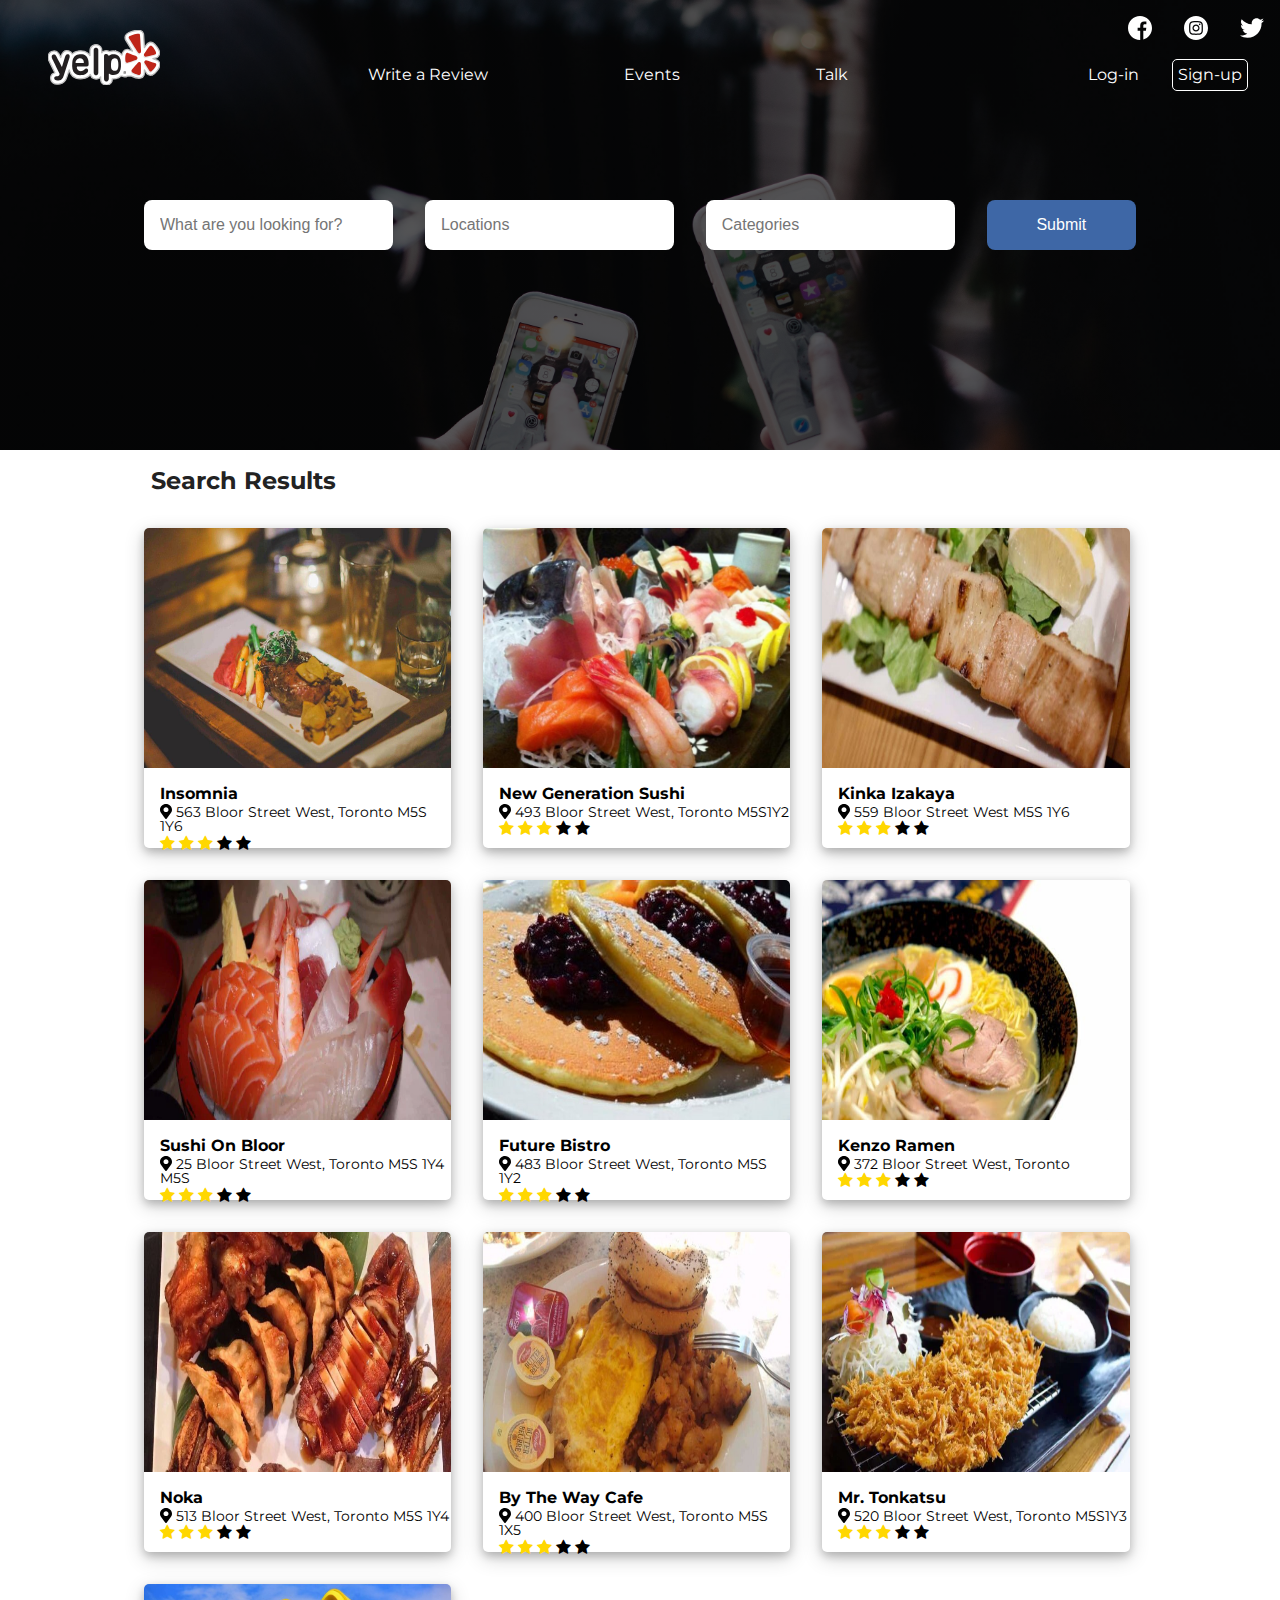
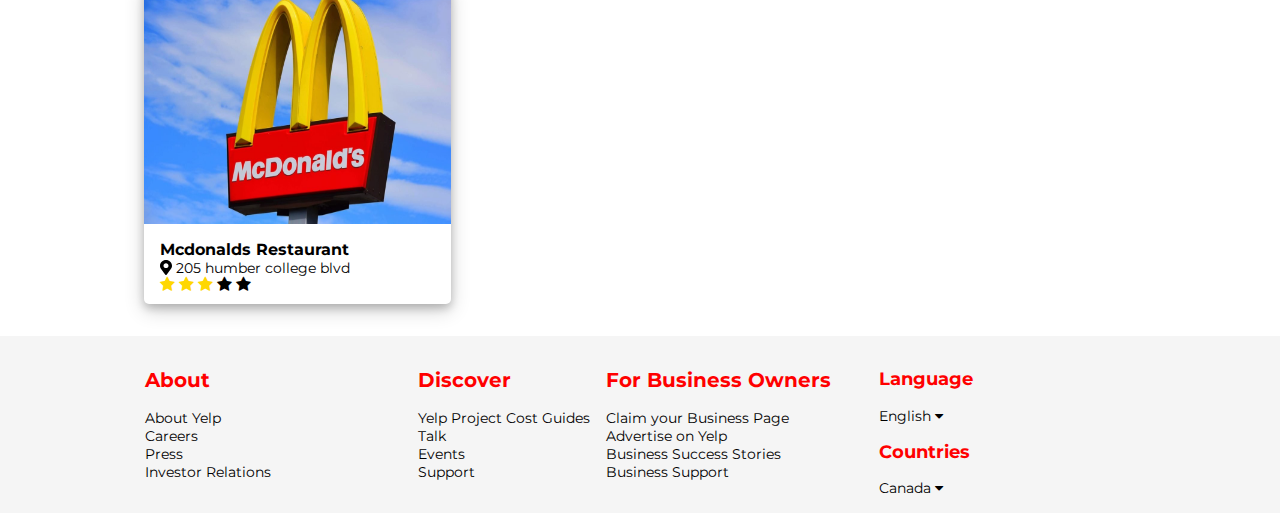
<file: searchresults.html>
<!doctype html>
<html lang="en">
	<head>
		<meta charset="utf-8">
		<meta name="viewport" content="width=device-width, initial-scale=1.0">
		<title>Yelp - connect local businesses</title>
		<meta name="author" content="Amandeep Singh">
		<meta name="description" content="This is a composite project website. The topic for the website is redesigning of Yelp website">
		<link rel="icon" href="img/favicon.ico" type="image/x-icon">
		<link rel="stylesheet" href="css/reset.css">
		<link rel="stylesheet" href="css/default.css">
		<link rel="stylesheet" href="css/search.css">
		<link rel="stylesheet" href="css/footer.css">
		
		<!-- Reffered star ratings using css here https://www.w3schools.com/howto/tryit.asp?filename=tryhow_css_star_rating -->
		<!-- Font Awesome Icon Library -->
		<link rel="stylesheet" href="https://cdnjs.cloudflare.com/ajax/libs/font-awesome/4.7.0/css/font-awesome.min.css">
	</head>
	<body>
        <header class="header-area">
			<h1 class="hidden">Main Heading</h1>
			<section class="social-area">
				<h2 class="hidden">Section heading</h2>
				<ul class="social-list">
					<li><img class="social-icons" src="img/facebook.svg" alt="Facebook icon"></li>
					<li><img class="social-icons" src="img/instagram.svg" alt="Instagram icon"></li>
					<li><img class="social-icons" src="img/twitter.svg" alt="Twitter icon"></li>
				</ul>
			</section>
			<nav class="header-rows">
				<h2 class="hidden">Section heading</h2>
				<section class="logo-area">
					<h2 class="hidden">Section heading</h2>
					<a href="index.html"><img src="img/Yelp_Logo.svg" alt="Yelp Logo"></a>	
				</section>

				<section class="primary-navigation">
					<h2 class="hidden">Section heading</h2>
					<ul class="navigation-list">
						<li><a href="#">Write a Review</a></li>
						<li><a href="#">Events</a></li>
						<li><a href="#">Talk</a></li>
					</ul>
				</section>
				<section class="login-buttons"> 
					<h2 class="hidden">Section heading</h2>
					<ul class="login-list">
						<li><a href="#">Log-in</a> </li>
						<li class="signup-button"><a href="#">Sign-up</a></li>
					</ul>
				</section>
			</nav>
			<section class="search-area">
				<h2 class="hidden">Section heading</h2>
				<!-- <h2 class="first-tag-line">Discover the Best Places</h2>
				<h3 class="second-tag-line">Yelp connect people with businesses</h3> -->
				<form>
					<section class="search-boxes">
						<h2 class="hidden">Section heading</h2>
						<div class="form-content">
							<input type="text" placeholder="What are you looking for?">
						</div>
						<div class="form-content">
							<input type="text" placeholder="Locations">
						</div>
						<div class="form-content">
							<input type="text" placeholder="Categories">
                        </div>
                        <div class="btn-search">
							<input type="submit" value="Submit" formaction="searchresults.html">
						</div>
                    </section>
                    				
				</form>
			</section>
		</header>
		<main class="main-area">
			<h2 class="search-result-text">Search Results</h2>
			<!-- Search result boxes -->
			<div class="search-results">				
				<section class="search-result-box">
					<h2 class="hidden">Section heading</h2>
					<a href="getdetailsofitem.html">
						<div class="search-result-img">
							<img src="img/img1.jpg" alt="Insomnia">
						</div>
						<div class="search-result-ratings">
							<div class="bottom-left">Insomnia</div>
							<div class="search-results-address">
								<img class="location-marker" src="img/location-marker.svg" alt="Location Marker"> <span class="addrs">563 Bloor Street West, Toronto M5S 1Y6</span></div>
							<div class="star-ratings">
								<span class="fa fa-star star-checked"></span>
								<span class="fa fa-star star-checked"></span>
								<span class="fa fa-star star-checked"></span>
								<span class="fa fa-star"></span>
								<span class="fa fa-star"></span>
							</div>
						</div>
					</a>
				</section>
				<section class="search-result-box">
					<h2 class="hidden">Section heading</h2>
					<a href="getdetailsofitem.html">
						<div class="search-result-img">
							<img src="img/newsushi.jpg" alt="New Generation Sushi">
						</div>
						<div class="search-result-ratings">
							<div class="bottom-left">New Generation Sushi</div>
							<div class="search-results-address">
								<img class="location-marker" src="img/location-marker.svg" alt="Location Marker"> <span class="addrs">493 Bloor Street West, Toronto M5S1Y2</span></div>
							<div class="star-ratings">
								<span class="fa fa-star star-checked"></span>
								<span class="fa fa-star star-checked"></span>
								<span class="fa fa-star star-checked"></span>
								<span class="fa fa-star"></span>
								<span class="fa fa-star"></span>
							</div>
						</div>
					</a>
				</section>
				<section class="search-result-box">
					<h2 class="hidden">Section heading</h2>
					<a href="getdetailsofitem.html">
						<div class="search-result-img">
							<img src="img/kinka.jpg" alt="Kinka IZAKAYA">
						</div>
						<div class="search-result-ratings">
							<div class="bottom-left">Kinka Izakaya</div>
							<div class="search-results-address">
								<img class="location-marker" src="img/location-marker.svg" alt="Location Marker"> <span class="addrs">559 Bloor Street West M5S 1Y6</span></div>
							<div class="star-ratings">
								<span class="fa fa-star star-checked"></span>
								<span class="fa fa-star star-checked"></span>
								<span class="fa fa-star star-checked"></span>
								<span class="fa fa-star"></span>
								<span class="fa fa-star"></span>
							</div>
						</div>
					</a>
				</section>
				<section class="search-result-box">
					<h2 class="hidden">Section heading</h2>
					<a href="getdetailsofitem.html">
						<div class="search-result-img">
							<img src="img/sushi.jpeg" alt="Sushi On Bloor">
						</div>
						<div class="search-result-ratings">
							<div class="bottom-left">Sushi On Bloor</div>
							<div class="search-results-address">
								<img class="location-marker" src="img/location-marker.svg" alt="Location Marker"> <span class="addrs">25 Bloor Street West, Toronto M5S 1Y4 M5S</span></div>
							<div class="star-ratings">
								<span class="fa fa-star star-checked"></span>
								<span class="fa fa-star star-checked"></span>
								<span class="fa fa-star star-checked"></span>
								<span class="fa fa-star"></span>
								<span class="fa fa-star"></span>
							</div>
						</div>
					</a>
				</section>
				<section class="search-result-box">
					<h2 class="hidden">Section heading</h2>
					<a href="getdetailsofitem.html">
						<div class="search-result-img">
							<img src="img/futurebistro.jpg" alt="Future Bistro">
						</div>
						<div class="search-result-ratings">
							<div class="bottom-left">Future Bistro</div>
							<div class="search-results-address">
								<img class="location-marker" src="img/location-marker.svg" alt="Location Marker"> <span class="addrs">483 Bloor Street West, Toronto M5S 1Y2</span></div>
							<div class="star-ratings">
								<span class="fa fa-star star-checked"></span>
								<span class="fa fa-star star-checked"></span>
								<span class="fa fa-star star-checked"></span>
								<span class="fa fa-star"></span>
								<span class="fa fa-star"></span>
							</div>
						</div>
					</a>
				</section>
				<section class="search-result-box">
					<h2 class="hidden">Section heading</h2>
					<a href="getdetailsofitem.html">
						<div class="search-result-img">
							<img src="img/KenzoRamen.jpg" alt="Kenzo Ramen">
						</div>
						<div class="search-result-ratings">
							<div class="bottom-left">Kenzo Ramen</div>
							<div class="search-results-address">
								<img class="location-marker" src="img/location-marker.svg" alt="Location Marker"> <span class="addrs">372 Bloor Street West, Toronto</span></div>
							<div class="star-ratings">
								<span class="fa fa-star star-checked"></span>
								<span class="fa fa-star star-checked"></span>
								<span class="fa fa-star star-checked"></span>
								<span class="fa fa-star"></span>
								<span class="fa fa-star"></span>
							</div>
						</div>
					</a>
				</section>
				<section class="search-result-box">
					<h2 class="hidden">Section heading</h2>
					<a href="getdetailsofitem.html">
						<div class="search-result-img">
							<img src="img/Noka.jpg" alt="Noka">
						</div>
						<div class="search-result-ratings">
							<div class="bottom-left">Noka</div>
							<div class="search-results-address">
								<img class="location-marker" src="img/location-marker.svg" alt="Location Marker"> <span class="addrs">513 Bloor Street West, Toronto M5S 1Y4</span></div>
							<div class="star-ratings">
								<span class="fa fa-star star-checked"></span>
								<span class="fa fa-star star-checked"></span>
								<span class="fa fa-star star-checked"></span>
								<span class="fa fa-star"></span>
								<span class="fa fa-star"></span>
							</div>
						</div>
					</a>
				</section>
				<section class="search-result-box">
					<h2 class="hidden">Section heading</h2>
					<a href="getdetailsofitem.html">
						<div class="search-result-img">
							<img src="img/bytheway.jpg" alt="By The Way Cafe">
						</div>
						<div class="search-result-ratings">
							<div class="bottom-left">By The Way Cafe</div>
							<div class="search-results-address">
								<img class="location-marker" src="img/location-marker.svg" alt="Location Marker"> <span class="addrs">400 Bloor Street West, Toronto M5S 1X5</span></div>
							<div class="star-ratings">
								<span class="fa fa-star star-checked"></span>
								<span class="fa fa-star star-checked"></span>
								<span class="fa fa-star star-checked"></span>
								<span class="fa fa-star"></span>
								<span class="fa fa-star"></span>
							</div>
						</div>
					</a>
				</section>
				<section class="search-result-box">
					<h2 class="hidden">Section heading</h2>
					<a href="getdetailsofitem.html">
						<div class="search-result-img">
							<img src="img/mrtonkatsu.jpeg" alt="Mr. Tonkatsu">
						</div>
						<div class="search-result-ratings">
							<div class="bottom-left">Mr. Tonkatsu</div>
							<div class="search-results-address">
								<img class="location-marker" src="img/location-marker.svg" alt="Location Marker"> <span class="addrs">520 Bloor Street West, Toronto M5S1Y3</span></div>
							<div class="star-ratings">
								<span class="fa fa-star star-checked"></span>
								<span class="fa fa-star star-checked"></span>
								<span class="fa fa-star star-checked"></span>
								<span class="fa fa-star"></span>
								<span class="fa fa-star"></span>
							</div>
						</div>
					</a>
				</section>
				<section class="search-result-box">
					<h2 class="hidden">Section heading</h2>
					<a href="getdetailsofitem.html">
						<div class="search-result-img">
							<img src="img/mcdonalds.jpg" alt="Mcdonalds">
						</div>
						<div class="search-result-ratings">
							<div class="bottom-left">Mcdonalds Restaurant</div>
							<div class="search-results-address">
								<img class="location-marker" src="img/location-marker.svg" alt="Location Marker"> <span class="addrs">205 humber college blvd</span></div>
							<div class="star-ratings">
								<span class="fa fa-star star-checked"></span>
								<span class="fa fa-star star-checked"></span>
								<span class="fa fa-star star-checked"></span>
								<span class="fa fa-star"></span>
								<span class="fa fa-star"></span>
							</div>
						</div>
					</a>
				</section>
			</div>
        </main>
        <footer class="footer-area">
			<section class="footer-box-area">
				<section class="footer-col about">
					<h3 class="footer-col-heading-text">About</h3>
					<div class="footer-col-links">
						<a href="#">About Yelp</a>
						<a href="#">Careers</a>
						<a href="#">Press</a>
						<a href="#">Investor Relations</a>
					</div>
				</section>
				<div>
					<section class="footer-col discover">
						<h3 class="footer-col-heading-text">Discover</h3>
						<div class="footer-col-links">
							<a href="#">Yelp Project Cost Guides</a>
							<a href="#">Talk</a>
							<a href="#">Events</a>
							<a href="#">Support</a>
						</div>
					</section>
				</div>
				<section class="footer-col businees">
					<h3 class="footer-col-heading-text">For Business Owners</h3>
					<div class="footer-col-links">
						<a href="#">Claim your Business Page</a>
						<a href="#">Advertise on Yelp</a>
						<a href="#">Business Success Stories</a>
						<a href="#">Business Support</a>
					</div>
				</section>
				<section class="footer-col langcount">
					<div>
						<h3 class="footer-col-heading-text">Language</h3>
						<a  href="#">English <span class="fa fa-caret-down"></span></a>
					</div>

					<div>
						<h3 class="footer-col-heading-text">Countries</h3>
						<a  href="#">Canada <i class="fa fa-caret-down"></i></a>
					</div>
				</section>
			</section>
		</footer>
    </body>
</html>
</file>
<file: css/default.css>
/* Fonts */
@import url('https://fonts.googleapis.com/css?family=Montserrat&display=swap');

.hidden{
    display: none;
}
h1,h2,h3,h4,h5,h6,a,p{ font-family: Montserrat, Helvetica, sans-serif;}
.header-area{
    width:100%;
    height:100vh;
    background-image: linear-gradient(90deg, rgba(0, 0, 0, 0.64) 35%, rgba(0,0,0,0.5830707282913166) 100%),url("../img/banner.jpg");
    background-size: cover;
    position: relative;
}

.social-area{
    display: flex;
    flex-basis: 100%;
    justify-content: flex-end;
    /* background-color: #fff; */
    height: 1.9em;
}
.social-list{
    display: flex;
}

.social-icons{
    width: 1.5em;
    height: 1.5em;
    /* background-color: #fff;  */
    margin: 0em 1em;
}

.header-rows{
    display: flex;
    justify-content: space-between;
    height: 5em;
    /* background-color: #fff;    */
    align-items: baseline;
}

.logo-area{
    /* background-color: aquamarine; */
    flex-basis: 7em;
    margin-left: 3em;
    width: 6.25em;
    height:3.125em;
}
.primary-navigation{
    /* background-color:blanchedalmond; */
    flex-basis: 40em;
}

li a{
    color: #ffffff;
}

.navigation-list{
   display: flex; 
   justify-content: space-between;
   padding: 0em 5em;
}
.login-buttons{
    /* background-color: cadetblue; */
    flex-basis: 14em;
}

.login-list{
    display: flex;
    justify-content: space-evenly;
    padding: 0em;
    align-items: center;
}

.signup-button{
    border: 1px solid #fff;
    border-radius: 5px;
    padding: 5px;
}

.search-area{
    /* background-color: cornflowerblue; */
    position: absolute;
    /*to align search area in center of the image use below property. make sure to make parent position as relative*/
    content: "";
    top:50%;
    left: 50%;
    transform: translate(-50%,-50%);
    width: 80%;
}
.first-tag-line{
    /* background-color: darkcyan; */
    font-family: Montserrat, Helvetica, sans-serif;
    font-weight: bold;
    font-size: 2.5em;
    color: #fff;
    text-align: center;
}
.second-tag-line{
    /* background-color: darkkhaki; */
    font-family: Montserrat, Helvetica, sans-serif;
    text-align: center;
    font-size: 0.9em;
    color: #fff;
}

.search-boxes{
    display: flex;
    justify-content: space-between;
}
.form-content{
    flex-basis: calc(100% / 3);
    margin: 1em;
}
.form-content input{
   border:0em;
   padding: 1em;
   width:100%;
   background-color: #fff;
   border-radius: .5em;
}

.search-button{
    display: flex;
    justify-content: center;
}

input[type=submit]{
    cursor: pointer;
}

.btn-search{
    flex-basis: calc(100% / 5);
    margin: 1em;
}

.btn-search input{
   border:0em;
   padding: 1em;
   width:100%;
   background-color: #3E67A6;
   border-radius: .5em;
   color: #ffffff;
}

.main-content-line{
    font-family: Montserrat, Helvetica, sans-serif;
    font-weight: bold;
    font-size: 1.5em;
    color: #000;
    text-align: center;
}

.main-content-tag-line{
    font-family: Montserrat, Helvetica, sans-serif;
    font-weight: bold;
    font-size: 0.9em;
    color: #828282;
    text-align: center;
}

/* Categories  */

.main-categories{
    display: flex; 
    flex-wrap: wrap; 
    justify-content: center;
}
.dark-blue{
    background-color: #3E67A6;
}
.light-blue {
    background-color: #B9D3F9;
}

.cat-row{
    display: flex;
}
/* Flip categories circle */
.flip-card {
    /* background-color: transparent; */
    width: 200px;
    height: 200px;
    margin:1em;
}

.flip-card-inner {
    position: relative;
    width: 100%;
    height: 100%;
    text-align: center;
    transition: transform 0.6s;
    transform-style: preserve-3d;
    /* box-shadow: 0 4px 8px 0 rgba(0,0,0,0.2); */
}

.flip-card:hover .flip-card-inner {
    transform: rotateY(180deg);
}

.flip-card-front, .flip-card-back {
    position: absolute;
    width: 100%;
    height: 100%;
    border-radius: 50%;
    -webkit-backface-visibility: hidden;
    backface-visibility: hidden;
}

.flip-card-front {
    /* background-color: #3E67A6; */
    padding: 4em;;
}

.flip-card-back {
    background-color: #2980b9;
    color: white;
    transform: rotateY(180deg);
    padding: 4em 0;
}

.flip-card-back.bs{
    padding: 2.5em 0;
}
.flip-card-back.hs{
    padding: 2.5em 0;
}
.flip-card-back.mc{
    padding: 2.5em 0;
}

/* Best things box */

.best-things-box{
    padding: 1em 0;
    background-color: #f5f5f5;
    margin-bottom: 1em;
}
.best-things-box-heaading-text{
    font-weight: bold;
    text-align: center;
}
.best-things-box-area{
    display: flex;
    width: 80%;
    margin: 0 auto;
}
.best-things-col{
    flex-basis: 25%;
    margin: 0 1em;
}
.best-things-col-item{
    width: 100%;
    height: 15em;
    border: 1px solid;
}

.best-things-col-item img{
    width: 100%;
    height: 13em;
}

.ratings{
    display: flex;
    justify-content: space-between;
    align-items: baseline;
    line-height: 0em;
    padding: 0 0.5em;
}

.star-checked{
    color: gold;
}

.reviews-count{
    font-size: 0.8em;
}
</file>
<file: css/search.css>
/* Fonts */
@import url('https://fonts.googleapis.com/css?family=Montserrat&display=swap');


/* Header changes */
.header-area{
    height: 50vh;
}

.search-result-text{
    margin-left: 6.3em;
}

/* Search results */

.search-results{
    display: flex;
    max-width: 80%;
    margin: 1em auto;
    flex-wrap: wrap;
}

.search-result-box{
    position: relative;
    flex-basis: calc(90% /3);
    /* border: 1px solid black; */
    margin: 1em;
    border-radius: 5px;
    /* box-shadow: 5px 10px #eaeaea66; */
    box-shadow: 0 4px 8px 0 rgba(0, 0, 0, 0.2), 0 6px 20px 0 rgba(0, 0, 0, 0.19);
}

.search-result-box:hover{
    transform: scale(1.1);
}

.search-result-img img{
    width: 100%;
    height: 15em;
    border-radius: 5px 5px 0px 0px;
    margin-bottom: 1em;
}

.bottom-left {
    font-family: Montserrat, sans-serif;
    font-weight: bold;
    font-size: 1em;
    color: #000;
  } 

  .search-result-ratings{
    padding-left: 1em;
    height: 4em;
  }
  
  .location-marker{
    width: 0.8em;
  }

  .search-results-address{
      
    line-height: 1em;
    font-size: 0.9em;
  }
</file>
<file: css/footer.css>
.footer-area{
    background-color: #f5f5f5;
}

.footer-box-area{
    display: flex;
    justify-content: space-evenly;
    width: 80%;
    margin: 0 auto;
    padding:1em 0;
}

.footer-col{
    flex-basis: 25%;
}

.footer-col-heading-text{
    color: red;
    font-weight: bold;
}

.footer-col-links{
    display: flex;
    flex-direction: column;
    font-size: 0.9em;
}

.langcount{
    font-size: 0.9em;
}
</file>
